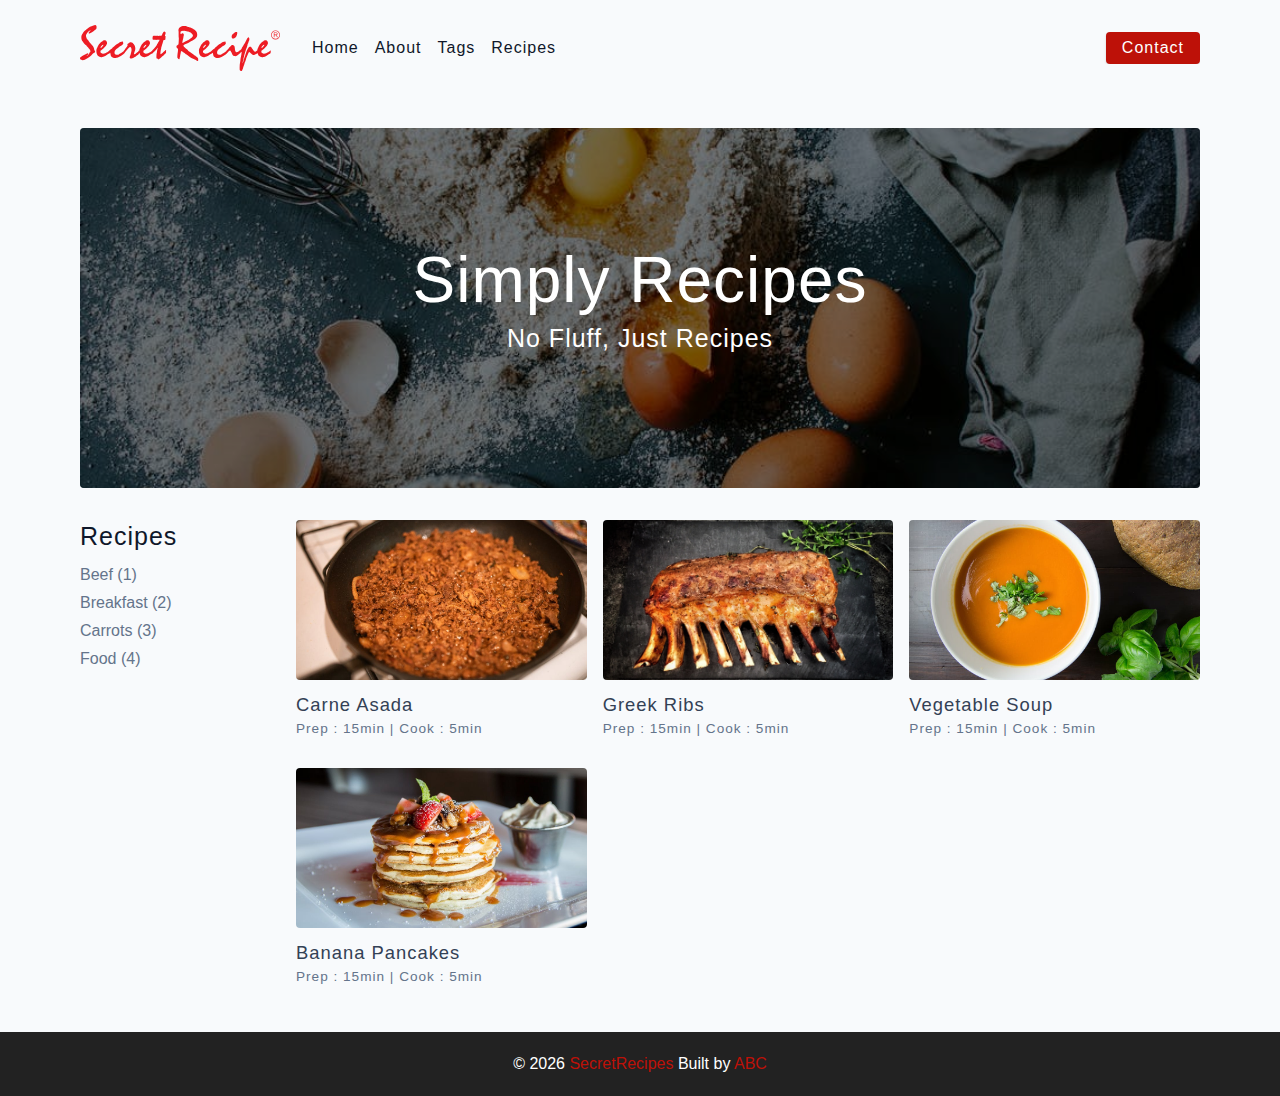
<file: index.html>
<!DOCTYPE html>
<html lang="en">
  <head>
    <meta charset="UTF-8" />
    <meta http-equiv="X-UA-Compatible" content="IE=edge" />
    <meta name="viewport" content="width=device-width, initial-scale=1.0" />
    <title>Secret Recipes</title>
    <!-- favicon -->
    <link rel="shortcut icon" href="./assets/favicon.ico" type="image/x-icon" />
    <!-- normalize -->
    <link rel="stylesheet" href="./css/normalize.css" />
    <!-- font-awesome -->
    <link
      rel="stylesheet"
      href="https://cdnjs.cloudflare.com/ajax/libs/font-awesome/5.14.0/css/all.min.css"
    />
    <!-- main css -->
    <link rel="stylesheet" href="./css/main.css" />
  </head>
  <!-- main css file -->
  <link rel="stylesheet" href="./css/main.css">
  <body>
   
    <!-- nav -->
    <nav class="navbar">
      <div class="nav-center">
        <div class="nav-header">
          <a href="index.html" class="nav-logo">
            <img src="./assets/244389.svg" alt="secret recipes" />
          </a>
          <button class="nav-btn btn">
            <i class="fas fa-align-justify"></i>
          </button>
        </div>
        <div class="nav-links">
          <a href="index.html" class="nav-link"> Home </a>
          <a href="about.html" class="nav-link"> About </a>
          <a href="tags.html" class="nav-link"> Tags </a>
          <a href="recipes.html" class="nav-link"> Recipes </a>

          <div class="nav-link contact-link">
            <a href="contact.html" class="btn"> contact </a>
          </div>
        </div>
      </div>
    </nav>
    <!-- ***************end********************* -->
    <main class="page">
      <!-- header -->
      <header class="hero">
        <div class="hero-container">
          <div class="hero-text">
            <h1>simply recipes</h1>
            <h4>no fluff, just recipes</h4>
          </div>
        </div>
      </header>
      <!-- end of header -->
      <section class="recipes-container">
        <!-- tag container -->
        <div class="tags-container">
          <h4>recipes</h4>
          <div class="tags-list">
            <a href="tag-template.html">Beef (1)</a>
            <a href="tag-template.html">Breakfast (2)</a>
            <a href="tag-template.html">Carrots (3)</a>
            <a href="tag-template.html">Food (4)</a>
          </div>
        </div>
        <!-- end of tag container -->
        <!-- recipes list -->
        <div class="recipes-list">
          <!-- single recipe -->
          <a href="single-recipe.html" class="recipe">
            <img
              src="./assets/recipes/recipe-1.jpeg"
              class="img recipe-img"
              alt=""
            />
            <h5>Carne Asada</h5>
            <p>Prep : 15min | Cook : 5min</p>
          </a>
          <!-- end of single recipe -->
          <!-- single recipe -->
          <a href="single-recipe.html" class="recipe">
            <img
              src="./assets/recipes/recipe-2.jpeg"
              class="img recipe-img"
              alt=""
            />
            <h5>Greek Ribs</h5>
            <p>Prep : 15min | Cook : 5min</p>
          </a>
          <!-- end of single recipe -->
          <!-- single recipe -->
          <a href="single-recipe.html" class="recipe">
            <img
              src="./assets/recipes/recipe-3.jpeg"
              class="img recipe-img"
              alt=""
            />
            <h5>Vegetable Soup</h5>
            <p>Prep : 15min | Cook : 5min</p>
          </a>
          <!-- end of single recipe -->
          <!-- single recipe -->
          <a href="single-recipe.html" class="recipe">
            <img
              src="./assets/recipes/recipe-4.jpeg"
              class="img recipe-img"
              alt=""
            />
            <h5>Banana Pancakes</h5>
            <p>Prep : 15min | Cook : 5min</p>
          </a>
          <!-- end of single recipe -->
        </div>
        <!-- end of recipes list -->
      </section>
    </main>
    <!-- footer -->
    <footer class="page-footer">
      <p>
        &copy; <span id="date"></span>
        <span class="footer-logo">SecretRecipes</span> Built by
        <a href="https://www.johnsmilga.com/">ABC</a>
      </p>
    </footer>
  <script src="./js/app.js"></script>

  </body>
</html>
</file>
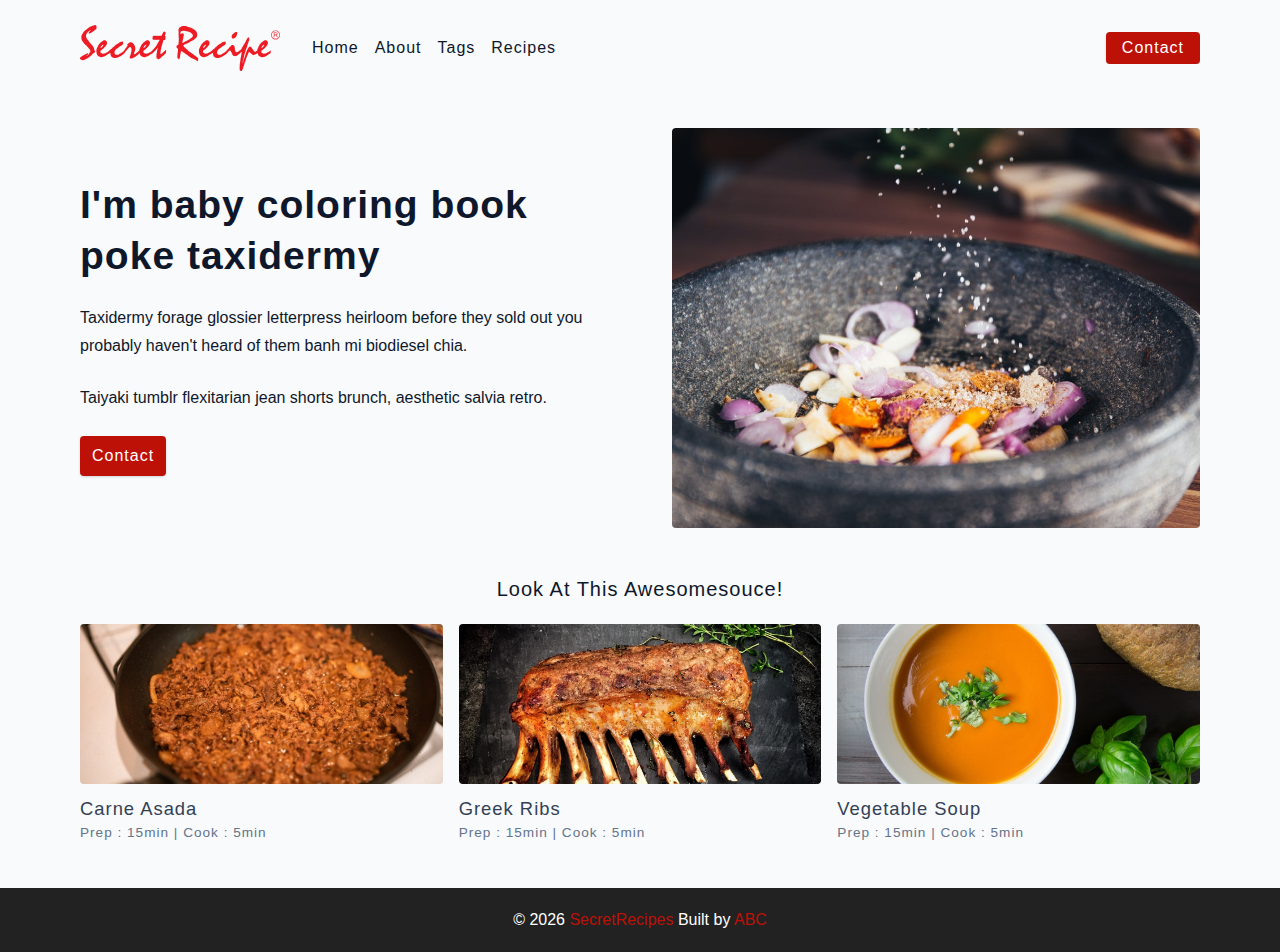
<file: about.html>
<!DOCTYPE html>
<html lang="en">
  <head>
    <meta charset="UTF-8" />
    <meta http-equiv="X-UA-Compatible" content="IE=edge" />
    <meta name="viewport" content="width=device-width, initial-scale=1.0" />
    <title>About</title>
    <!-- favicon -->
    <link rel="shortcut icon" href="./assets/favicon.ico" type="image/x-icon" />
    <!-- normalize -->
    <link rel="stylesheet" href="./css/normalize.css" />
    <!-- font-awesome -->
    <link
      rel="stylesheet"
      href="https://cdnjs.cloudflare.com/ajax/libs/font-awesome/5.14.0/css/all.min.css"
    />
    <!-- main css -->
    <link rel="stylesheet" href="./css/main.css" />
  </head>
  <body>
    <!-- nav  -->
    <nav class="navbar">
      <div class="nav-center">
        <div class="nav-header">
          <a href="index.html" class="nav-logo">
            <img src="./assets/244389.svg" alt="simply recipes" />
          </a>
          <button class="nav-btn btn">
            <i class="fas fa-align-justify"></i>
          </button>
        </div>
        <div class="nav-links">
          <a href="index.html" class="nav-link"> home </a>
          <a href="about.html" class="nav-link"> about </a>
          <a href="tags.html" class="nav-link"> tags </a>
          <a href="recipes.html" class="nav-link"> recipes </a>

          <div class="nav-link contact-link">
            <a href="contact.html" class="btn"> contact </a>
          </div>
        </div>
      </div>
    </nav>
    <!-- end of nav -->
    <main class="page">
      <section class="about-page">
        <article>
          <h2>I'm baby coloring book poke taxidermy</h2>
          <p>
            Taxidermy forage glossier letterpress heirloom before they sold out
            you probably haven't heard of them banh mi biodiesel chia.
          </p>
          <p>
            Taiyaki tumblr flexitarian jean shorts brunch, aesthetic salvia
            retro.
          </p>
          <a href="contact.html" class="btn"> contact </a>
        </article>
        <!-- needs fixes -->
        <img
          src="./assets/about.jpeg"
          alt="Person Pouring Salt in Bowl"
          class="img about-img"
        />
      </section>
      <section class="featured-recipes">
        <h5 class="featured-title">Look At This Awesomesouce!</h5>
        <div class="recipes-list">
          <!-- single recipe -->
          <a href="single-recipe.html" class="recipe">
            <img
              src="./assets/recipes/recipe-1.jpeg"
              class="img recipe-img"
              alt=""
            />
            <h5>Carne Asada</h5>
            <p>Prep : 15min | Cook : 5min</p>
          </a>
          <!-- end of single recipe -->
          <!-- single recipe -->
          <a href="single-recipe.html" class="recipe">
            <img
              src="./assets/recipes/recipe-2.jpeg"
              class="img recipe-img"
              alt=""
            />
            <h5>Greek Ribs</h5>
            <p>Prep : 15min | Cook : 5min</p>
          </a>
          <!-- end of single recipe -->
          <!-- single recipe -->
          <a href="single-recipe.html" class="recipe">
            <img
              src="./assets/recipes/recipe-3.jpeg"
              class="img recipe-img"
              alt=""
            />
            <h5>Vegetable Soup</h5>
            <p>Prep : 15min | Cook : 5min</p>
          </a>
          <!-- end of single recipe -->
        </div>
      </section>
    </main>
    <!-- footer -->
    <footer class="page-footer">
      <p>
        &copy; <span id="date"></span>
        <span class="footer-logo">SecretRecipes</span> Built by
        <a href="https://www.johnsmilga.com/">ABC</a>
      </p>
    </footer>
    <script src="./js/app.js"></script>
  </body>
</html>
</file>
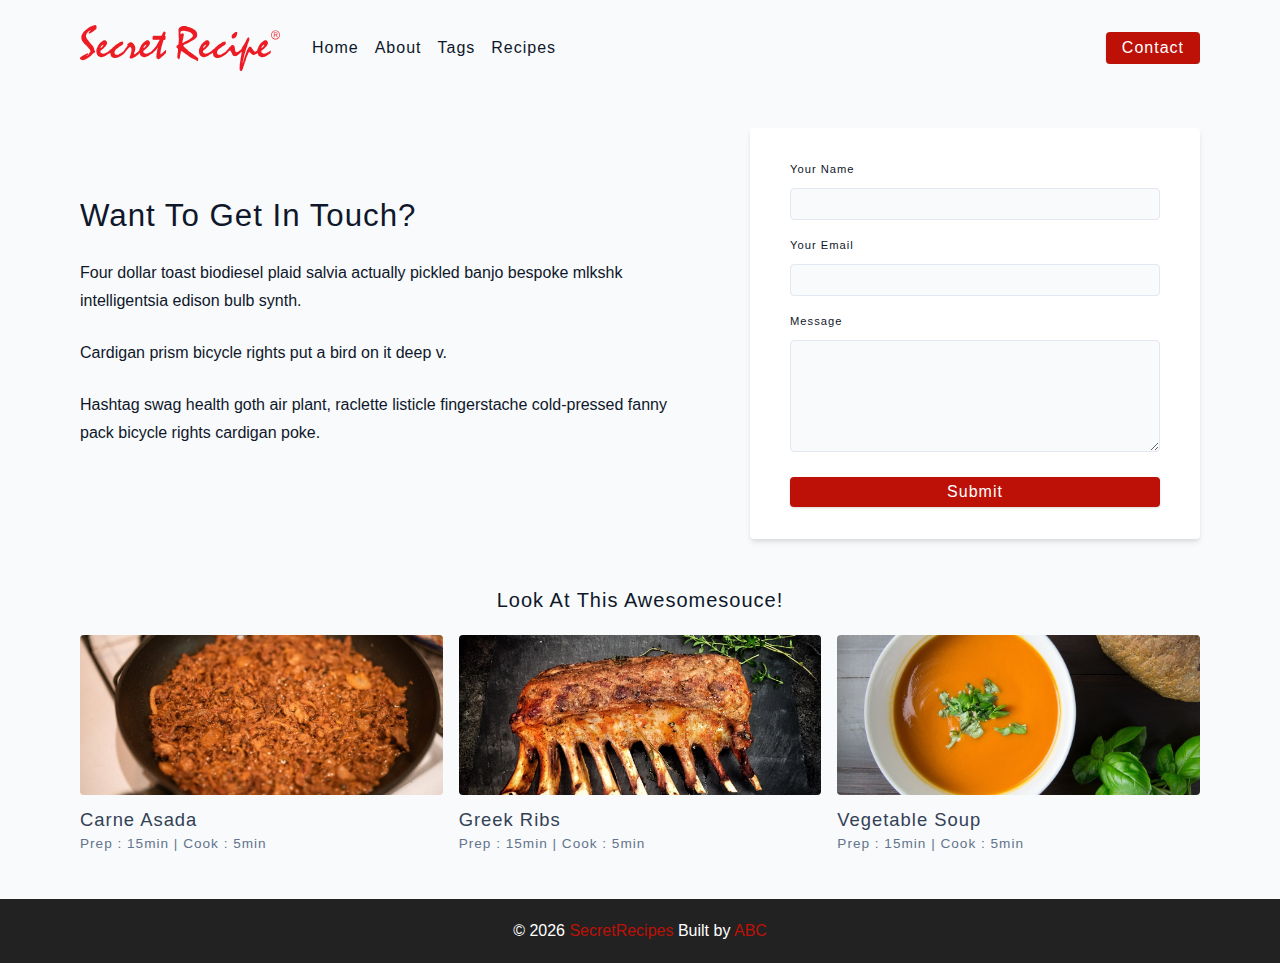
<file: contact.html>
<!DOCTYPE html>
<html lang="en">
  <head>
    <meta charset="UTF-8" />
    <meta http-equiv="X-UA-Compatible" content="IE=edge" />
    <meta name="viewport" content="width=device-width, initial-scale=1.0" />
    <title>Contact</title>
    <!-- favicon -->
    <link rel="shortcut icon" href="./assets/favicon.ico" type="image/x-icon" />
    <!-- normalize -->
    <link rel="stylesheet" href="./css/normalize.css" />
    <!-- font-awesome -->
    <link
      rel="stylesheet"
      href="https://cdnjs.cloudflare.com/ajax/libs/font-awesome/5.14.0/css/all.min.css"
    />
    <!-- main css -->
    <link rel="stylesheet" href="./css/main.css" />
  </head>
  <body>
    <!-- nav  -->
    <nav class="navbar">
      <div class="nav-center">
        <div class="nav-header">
          <a href="index.html" class="nav-logo">
            <img src="./assets/244389.svg" alt="simply recipes" />
          </a>
          <button class="nav-btn btn">
            <i class="fas fa-align-justify"></i>
          </button>
        </div>
        <div class="nav-links">
          <a href="index.html" class="nav-link"> home </a>
          <a href="about.html" class="nav-link"> about </a>
          <a href="tags.html" class="nav-link"> tags </a>
          <a href="recipes.html" class="nav-link"> recipes </a>

          <div class="nav-link contact-link">
            <a href="contact.html" class="btn"> contact </a>
          </div>
        </div>
      </div>
    </nav>
    <!-- end of nav -->
    <main class="page">
     <section class="contact-container">
          <article class="contact-info">
            <h3>Want To Get In Touch?</h3>
            <p>
              Four dollar toast biodiesel plaid salvia actually pickled banjo
              bespoke mlkshk intelligentsia edison bulb synth.
            </p>
            <p>Cardigan prism bicycle rights put a bird on it deep v.</p>
            <p>
              Hashtag swag health goth air plant, raclette listicle fingerstache
              cold-pressed fanny pack bicycle rights cardigan poke.
            </p>
          </article>
          <article>
            <form class="form contact-form">
              <div class="form-row">
                <label html="name" class="form-label">your name</label>
                <input type="text" name="name" id="name" class="form-input" />
              </div>
              <div class="form-row">
                <label html="email" class="form-label">your email</label>
                <input type="text" name="email" id="email" class="form-input" />
              </div>
              <div class="form-row">
                <label html="message" class="form-label">message</label>
                <textarea name="message" id="message" class="form-textarea"></textarea>
              </div>
              <button type="submit" class="btn btn-block">
                submit
              </button>
            </form>
          </article>
        </section>
     <!-- featured recipes -->
       <section class="featured-recipes">
        <h5 class="featured-title">Look At This Awesomesouce!</h5>
        <div class="recipes-list">
          <!-- single recipe -->
          <a href="single-recipe.html" class="recipe">
            <img
              src="./assets/recipes/recipe-1.jpeg"
              class="img recipe-img"
              alt=""
            />
            <h5>Carne Asada</h5>
            <p>Prep : 15min | Cook : 5min</p>
          </a>
          <!-- end of single recipe -->
          <!-- single recipe -->
          <a href="single-recipe.html" class="recipe">
            <img
              src="./assets/recipes/recipe-2.jpeg"
              class="img recipe-img"
              alt=""
            />
            <h5>Greek Ribs</h5>
            <p>Prep : 15min | Cook : 5min</p>
          </a>
          <!-- end of single recipe -->
          <!-- single recipe -->
          <a href="single-recipe.html" class="recipe">
            <img
              src="./assets/recipes/recipe-3.jpeg"
              class="img recipe-img"
              alt=""
            />
            <h5>Vegetable Soup</h5>
            <p>Prep : 15min | Cook : 5min</p>
          </a>
          <!-- end of single recipe -->
        </div>
      </section>
    </main>
    <!-- footer -->
    <footer class="page-footer">
      <p>
        &copy; <span id="date"></span>
        <span class="footer-logo">SecretRecipes</span> Built by
        <a href="https://www.johnsmilga.com/">ABC</a>
      </p>
    </footer>
    <script src="./js/app.js"></script>
  </body>
</html>
</file>
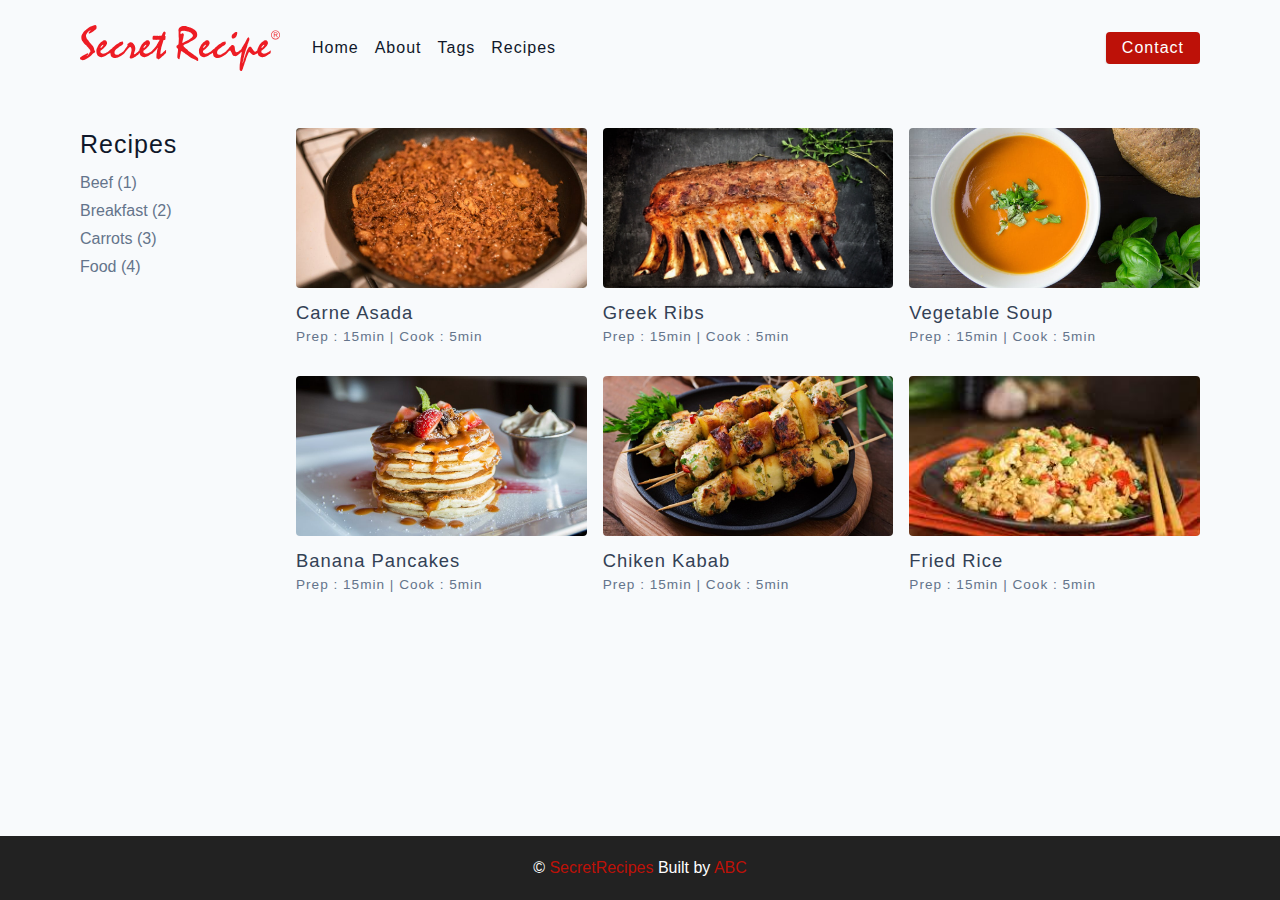
<file: recipes.html>
<!DOCTYPE html>
<html lang="en">
  <head>
    <meta charset="UTF-8" />
    <meta http-equiv="X-UA-Compatible" content="IE=edge" />
    <meta name="viewport" content="width=device-width, initial-scale=1.0" />
    <title>Recipes</title>
    <!-- favicon -->
    <link rel="shortcut icon" href="./assets/favicon.ico" type="image/x-icon" />
    <!-- normalize -->
    <link rel="stylesheet" href="./css/normalize.css" />
    <!-- font-awesome -->
    <link
      rel="stylesheet"
      href="https://cdnjs.cloudflare.com/ajax/libs/font-awesome/5.14.0/css/all.min.css"
    />
    <!-- main css -->
    <link rel="stylesheet" href="./css/main.css" />
  </head>
  <body>
    <!-- nav  -->
    <nav class="navbar">
      <div class="nav-center">
        <div class="nav-header">
          <a href="index.html" class="nav-logo">
            <img src="./assets/244389.svg" alt="simply recipes" />
          </a>
          <button class="nav-btn btn">
            <i class="fas fa-align-justify"></i>
          </button>
        </div>
        <div class="nav-links">
          <a href="index.html" class="nav-link"> home </a>
          <a href="about.html" class="nav-link"> about </a>
          <a href="tags.html" class="nav-link"> tags </a>
          <a href="recipes.html" class="nav-link"> recipes </a>

          <div class="nav-link contact-link">
            <a href="contact.html" class="btn"> contact </a>
          </div>
        </div>
      </div>
    </nav>
    <!-- end of nav -->
    <!-- main -->
    <main class="page">
      <section class="recipes-container">
        <!-- tag container -->
        <div class="tags-container">
          <h4>recipes</h4>
          <div class="tags-list">
            <a href="tag-template.html">Beef (1)</a>
            <a href="tag-template.html">Breakfast (2)</a>
            <a href="tag-template.html">Carrots (3)</a>
            <a href="tag-template.html">Food (4)</a>
          </div>
        </div>
        <!-- end of tag container -->
        <!-- recipes list -->
        <div class="recipes-list">
          <!-- single recipe -->
          <a href="single-recipe.html" class="recipe">
            <img
              src="./assets/recipes/recipe-1.jpeg"
              class="img recipe-img"
              alt=""
            />
            <h5>Carne Asada</h5>
            <p>Prep : 15min | Cook : 5min</p>
          </a>
          <!-- end of single recipe -->
          <!-- single recipe -->
          <a href="single-recipe.html" class="recipe">
            <img
              src="./assets/recipes/recipe-2.jpeg"
              class="img recipe-img"
              alt=""
            />
            <h5>Greek Ribs</h5>
            <p>Prep : 15min | Cook : 5min</p>
          </a>
          <!-- end of single recipe -->
          <!-- single recipe -->
          <a href="single-recipe.html" class="recipe">
            <img
              src="./assets/recipes/recipe-3.jpeg"
              class="img recipe-img"
              alt=""
            />
            <h5>Vegetable Soup</h5>
            <p>Prep : 15min | Cook : 5min</p>
          </a>
          <!-- end of single recipe -->
          <!-- single recipe -->
          <a href="single-recipe.html" class="recipe">
            <img
              src="./assets/recipes/recipe-4.jpeg"
              class="img recipe-img"
              alt=""
            />
            <h5>Banana Pancakes</h5>
            <p>Prep : 15min | Cook : 5min</p>
          </a>
          <!-- end of single recipe -->
          <a href="single-recipe.html" class="recipe">
            <img
              src="./assets/recipes/recipe-1.jpg"
              class="img recipe-img"
              alt=""
            />
            <h5>Chiken kabab</h5>
            <p>Prep : 15min | Cook : 5min</p>
          </a>
          <a href="single-recipe.html" class="recipe">
            <img
              src="./assets/recipes/recipe-2.jpg"
              class="img recipe-img"
              alt=""
            />
            <h5>Fried Rice</h5>
            <p>Prep : 15min | Cook : 5min</p>
          </a>
        </div>
      </section>
    </main>
    <!-- end of main -->
    <!-- footer -->
    <footer class="page-footer">
      <p>
        &copy; <span id="date"></span>
        <span class="footer-logo">SecretRecipes</span> Built by
        <a href="https://www.johnsmilga.com/">ABC</a>
      </p>
    </footer>
</html>
</file>
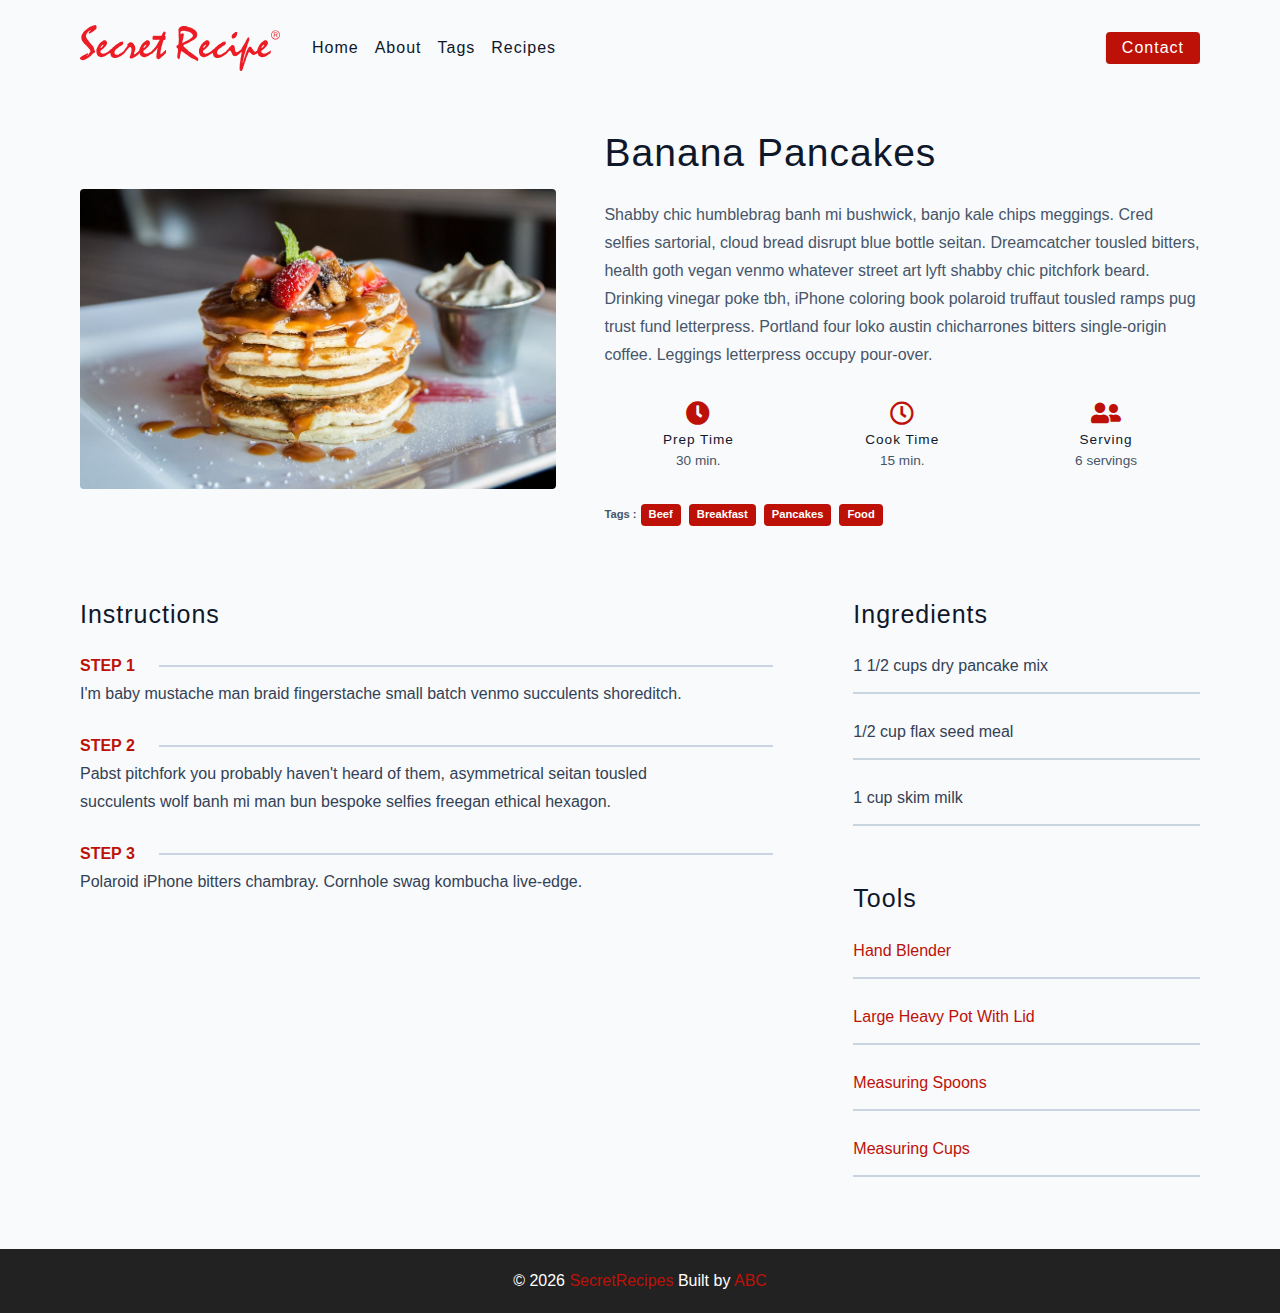
<file: single-recipe.html>
<!DOCTYPE html>
<html lang="en">
  <head>
    <meta charset="UTF-8" />
    <meta http-equiv="X-UA-Compatible" content="IE=edge" />
    <meta name="viewport" content="width=device-width, initial-scale=1.0" />
    <title>Recipe</title>
    <!-- favicon -->
    <link rel="shortcut icon" href="./assets/favicon.ico" type="image/x-icon" />
    <!-- normalize -->
    <link rel="stylesheet" href="./css/normalize.css" />
    <!-- font-awesome -->
    <link
      rel="stylesheet"
      href="https://cdnjs.cloudflare.com/ajax/libs/font-awesome/5.14.0/css/all.min.css"
    />
    <!-- main css -->
    <link rel="stylesheet" href="./css/main.css" />
  </head>
  <body>
    <!-- nav  -->
    <nav class="navbar">
      <div class="nav-center">
        <div class="nav-header">
          <a href="index.html" class="nav-logo">
            <img src="./assets/244389.svg" alt="simply recipes" />
          </a>
          <button class="nav-btn btn">
            <i class="fas fa-align-justify"></i>
          </button>
        </div>
        <div class="nav-links">
          <a href="index.html" class="nav-link"> home </a>
          <a href="about.html" class="nav-link"> about </a>
          <a href="tags.html" class="nav-link"> tags </a>
          <a href="recipes.html" class="nav-link"> recipes </a>

          <div class="nav-link contact-link">
            <a href="contact.html" class="btn"> contact </a>
          </div>
        </div>
      </div>
    </nav>
    <!-- end of nav -->
    <main class="page">
      <div class="recipe-page">
        <section class="recipe-hero">
          <img
            src="./assets/recipes/recipe-4.jpeg"
            class="img recipe-hero-img"
          />
          <article class="recipe-info">
            <h2>Banana Pancakes</h2>
            <p>
              Shabby chic humblebrag banh mi bushwick, banjo kale chips
              meggings. Cred selfies sartorial, cloud bread disrupt blue bottle
              seitan. Dreamcatcher tousled bitters, health goth vegan venmo
              whatever street art lyft shabby chic pitchfork beard. Drinking
              vinegar poke tbh, iPhone coloring book polaroid truffaut tousled
              ramps pug trust fund letterpress. Portland four loko austin
              chicharrones bitters single-origin coffee. Leggings letterpress
              occupy pour-over.
            </p>
            <div class="recipe-icons">
              <article>
                <i class="fas fa-clock"></i>
                <h5>prep time</h5>
                <p>30 min.</p>
              </article>
              <article>
                <i class="far fa-clock"></i>
                <h5>cook time</h5>
                <p>15 min.</p>
              </article>
              <article>
                <i class="fas fa-user-friends"></i>
                <h5>serving</h5>
                <p>6 servings</p>
              </article>
            </div>
            <p class="recipe-tags">
              Tags : <a href="tag-template.html">beef</a>
              <a href="tag-template.html">breakfast</a>
              <a href="tag-template.html">pancakes</a>
              <a href="tag-template.html">food</a>
            </p>
          </article>
        </section>
        <!-- content -->
        <section class="recipe-content">
          <article>
            <h4>instructions</h4>
            <!-- single instruction -->
            <div class="single-instruction">
              <header>
                <p>step 1</p>
                <div></div>
              </header>
              <p>
                I'm baby mustache man braid fingerstache small batch venmo
                succulents shoreditch.
              </p>
            </div>
            <!-- end of single instruction -->
            <!-- single instruction -->
            <div class="single-instruction">
              <header>
                <p>step 2</p>
                <div></div>
              </header>
              <p>
                Pabst pitchfork you probably haven't heard of them, asymmetrical
                seitan tousled succulents wolf banh mi man bun bespoke selfies
                freegan ethical hexagon.
              </p>
            </div>
            <!-- end of single instruction -->
            <!-- single instruction -->
            <div class="single-instruction">
              <header>
                <p>step 3</p>
                <div></div>
              </header>
              <p>
                Polaroid iPhone bitters chambray. Cornhole swag kombucha
                live-edge.
              </p>
            </div>
            <!-- end of single instruction -->
          </article>
          <article class="second-column">
            <div>
              <h4>ingredients</h4>
              <p class="single-ingredient">1 1/2 cups dry pancake mix</p>
              <p class="single-ingredient">1/2 cup flax seed meal</p>
              <p class="single-ingredient">1 cup skim milk</p>
            </div>
            <div>
              <h4>tools</h4>
              <p class="single-tool">Hand Blender</p>
              <p class="single-tool">Large Heavy Pot With Lid</p>
              <p class="single-tool">Measuring Spoons</p>
              <p class="single-tool">Measuring Cups</p>
            </div>
          </article>
        </section>
      </div>
    </main>
    <!-- footer -->
    <footer class="page-footer">
      <p>
        &copy; <span id="date"></span>
        <span class="footer-logo">SecretRecipes</span> Built by
        <a href="https://www.johnsmilga.com/">ABC</a>
      </p>
    </footer>
    <script src="./js/app.js"></script>
  </body>
</html>
</file>
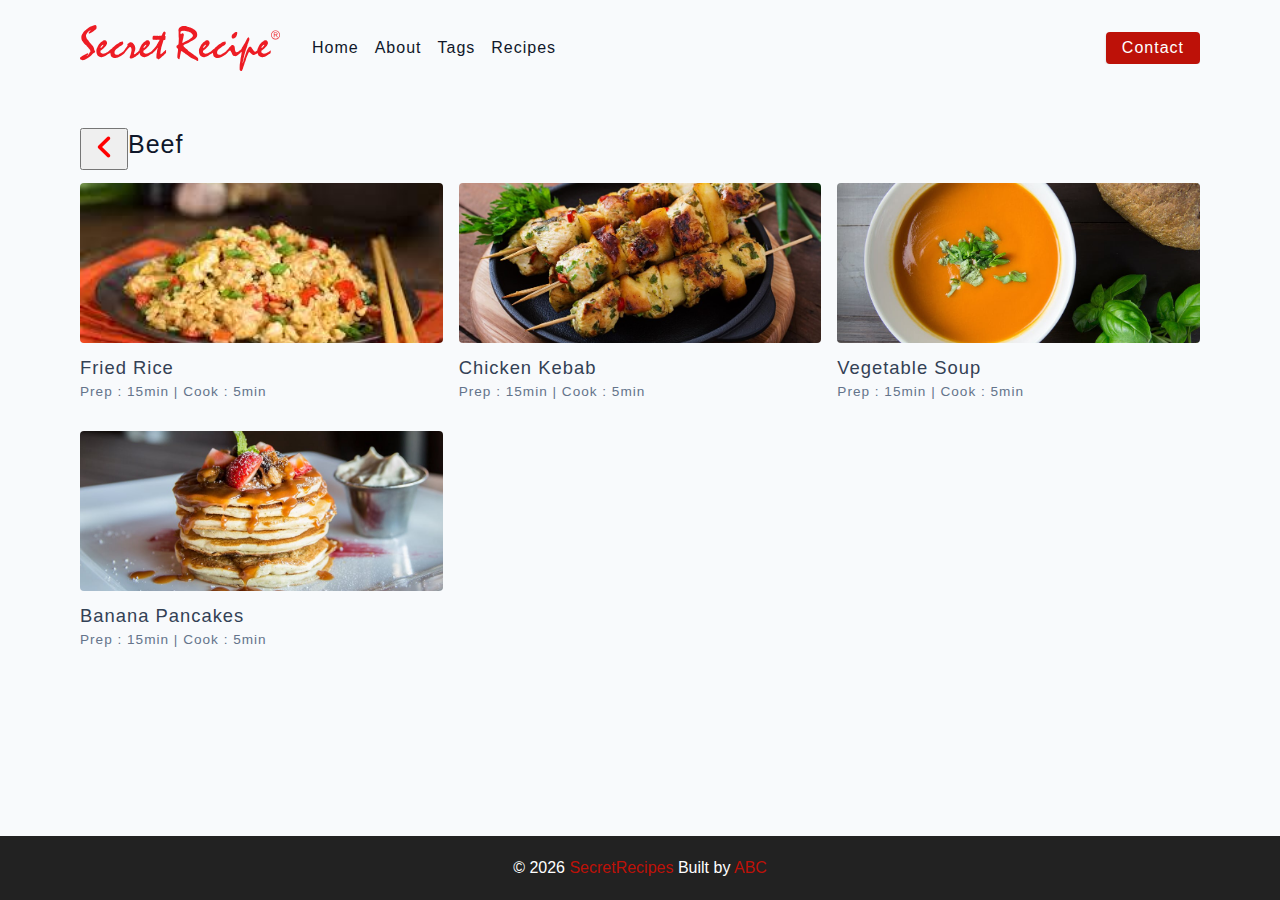
<file: tag-template.html>
<!DOCTYPE html>
<html lang="en">
  <head>
    <meta charset="UTF-8" />
    <meta http-equiv="X-UA-Compatible" content="IE=edge" />
    <meta name="viewport" content="width=device-width, initial-scale=1.0" />
    <title>Recipe Template</title>
    <!-- favicon -->
    <link rel="shortcut icon" href="./assets/favicon.ico" type="image/x-icon" />
    <!-- normalize -->
    <link rel="stylesheet" href="./css/normalize.css" />
    <!-- font-awesome -->
    <link
      rel="stylesheet"
      href="https://cdnjs.cloudflare.com/ajax/libs/font-awesome/5.14.0/css/all.min.css"
    />
    <!-- main css -->
    <link rel="stylesheet" href="./css/main.css" />
  </head>
  <body>
    <!-- nav  -->
    <nav class="navbar">
      <div class="nav-center">
        <div class="nav-header">
          <a href="index.html" class="nav-logo">
            <img src="./assets/244389.svg" alt="simply recipes" />
          </a>
          <button class="nav-btn btn">
            <i class="fas fa-align-justify"></i>
          </button>
        </div>
        <div class="nav-links">
          <a href="index.html" class="nav-link"> home </a>
          <a href="about.html" class="nav-link"> about </a>
          <a href="tags.html" class="nav-link"> tags </a>
          <a href="recipes.html" class="nav-link"> recipes </a>

          <div class="nav-link contact-link">
            <a href="contact.html" class="btn"> contact </a>
          </div>
        </div>
      </div>
    </nav>
    <!-- end of nav -->
    <main class="page">
      <div class="featured-recipes">
        <div class="flex">
          <a href="javascript:history.go(-1)">
            <button type="button">
              <img  class="back" width="32" height="32" src="./assets/icons8-back-64.png"
              alt="back"/>
            </button>
        </a>
          
          <h4>Beef</h4>
        </div>
        
          <!-- recipes list -->
        <div class="recipes-list">
          <!-- single recipe -->
          <a href="single-recipe.html" class="recipe">
            <img
              src="./assets/recipes/recipe-2.jpg"
              class="img recipe-img"
              alt=""
            />
            <h5>Fried Rice</h5>
            <p>Prep : 15min | Cook : 5min</p>
          </a>
          <!-- end of single recipe -->
          <!-- single recipe -->
          <a href="single-recipe.html" class="recipe">
            <img
              src="./assets/recipes/recipe-1.jpg"
              class="img recipe-img"
              alt=""
            />
            <h5>chicken kebab</h5>
            <p>Prep : 15min | Cook : 5min</p>
          </a>
          <!-- end of single recipe -->
          <!-- single recipe -->
          <a href="single-recipe.html" class="recipe">
            <img
              src="./assets/recipes/recipe-3.jpeg"
              class="img recipe-img"
              alt=""
            />
            <h5>Vegetable Soup</h5>
            <p>Prep : 15min | Cook : 5min</p>
          </a>
          <!-- end of single recipe -->
          <!-- single recipe -->
          <a href="single-recipe.html" class="recipe">
            <img
              src="./assets/recipes/recipe-4.jpeg"
              class="img recipe-img"
              alt=""
            />
            <h5>Banana Pancakes</h5>
            <p>Prep : 15min | Cook : 5min</p>
          </a>
          <!-- end of single recipe -->
        </div>
        <!-- end of recipe list -->
      </div>
          
    </main>
    <!-- footer -->
    <footer class="page-footer">
      <p>
        &copy; <span id="date"></span>
        <span class="footer-logo">SecretRecipes</span> Built by
        <a href="https://www.johnsmilga.com/">ABC</a>
      </p>
    </footer>
    <script src="./js/app.js"></script>
  </body>
</html>
</file>
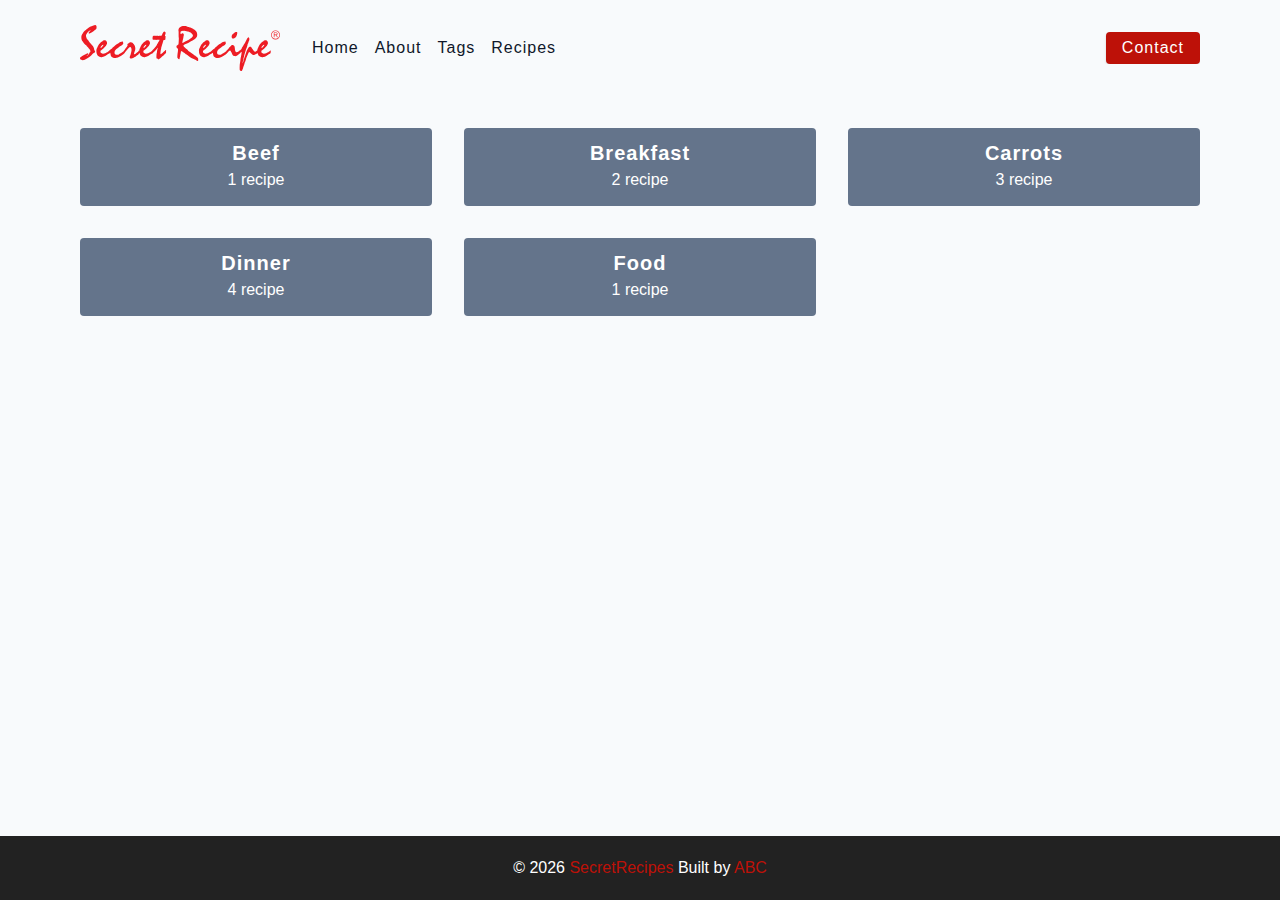
<file: tags.html>
<!DOCTYPE html>
<html lang="en">
  <head>
    <meta charset="UTF-8" />
    <meta http-equiv="X-UA-Compatible" content="IE=edge" />
    <meta name="viewport" content="width=device-width, initial-scale=1.0" />
    <title>Tags</title>
    <!-- favicon -->
    <link rel="shortcut icon" href="./assets/favicon.ico" type="image/x-icon" />
    <!-- normalize -->
    <link rel="stylesheet" href="./css/normalize.css" />
    <!-- font-awesome -->
    <link
      rel="stylesheet"
      href="https://cdnjs.cloudflare.com/ajax/libs/font-awesome/5.14.0/css/all.min.css"
    />
    <!-- main css -->
    <link rel="stylesheet" href="./css/main.css" />
  </head>
  <body>
    <!-- nav  -->
    <nav class="navbar">
      <div class="nav-center">
        <div class="nav-header">
          <a href="index.html" class="nav-logo">
            <img src="./assets/244389.svg" alt="simply recipes" />
          </a>
          <button class="nav-btn btn">
            <i class="fas fa-align-justify"></i>
          </button>
        </div>
        <div class="nav-links">
          <a href="index.html" class="nav-link"> home </a>
          <a href="about.html" class="nav-link"> about </a>
          <a href="tags.html" class="nav-link"> tags </a>
          <a href="recipes.html" class="nav-link"> recipes </a>

          <div class="nav-link contact-link">
            <a href="contact.html" class="btn"> contact </a>
          </div>
        </div>
      </div>
    </nav>
    <!-- end of nav -->
    <main class="page">
         <section class="tags-wrapper">
          <!-- single tag -->
              <a href="tag-template.html" class="tag">
                <h5>beef</h5>
                <p>1 recipe</p>
              </a>
            <!-- end of single tag -->
          <!-- single tag -->
              <a href="tag-template.html" class="tag">
                <h5>breakfast</h5>
                <p>2 recipe</p>
              </a>
            <!-- end of single tag -->
          <!-- single tag -->
              <a href="tag-template.html" class="tag">
                <h5>carrots</h5>
                <p>3 recipe</p>
              </a>
            <!-- end of single tag -->
          <!-- single tag -->
              <a href="tag-template.html" class="tag">
                <h5>dinner</h5>
                <p>4 recipe</p>
              </a>
            <!-- end of single tag -->
          <!-- single tag -->
              <a href="tag-template.html" class="tag">
                <h5>food</h5>
                <p>1 recipe</p>
              </a>
            <!-- end of single tag -->
        </section>
    </main>
    <!-- footer -->
    <footer class="page-footer">
      <p>
        &copy; <span id="date"></span>
        <span class="footer-logo">SecretRecipes</span> Built by
        <a href="https://www.johnsmilga.com/">ABC</a>
      </p>
    </footer>
    <script src="./js/app.js"></script>
  </body>
</html>
</file>
<file: css/main.css>
*,
::after,
::before {
  box-sizing: border-box;
}
/* fonts */

@import url('https://fonts.googleapis.com/css2?family=Roboto:wght@400;500;600&family=Montserrat&display=swap');
html {
  font-size: 100%;
} /*16px*/

:root {
  /* colors */
  --primary-100: #e2e0ff;
  --primary-200: #c1beff;
  --primary-300: #a29dff;
  --primary-400: #ff7d7d;
  --primary-500: #bd1108;
  --primary-600: #c13831;
  --primary-700: #e21919;
  --primary-800: #4a0606;
  /* --primary-900: #141233; */

  /* grey */
  --grey-50: #f8fafc;
  --grey-100: #f1f5f9;
  --grey-200: #e2e8f0;
  --grey-300: #cbd5e1;
  --grey-400: #94a3b8;
  --grey-500: #64748b;
  --grey-600: #475569;
  --grey-700: #334155;
  --grey-800: #1e293b;
  --grey-900: #0f172a;
  /* rest of the colors */
  --black: #222;
  --white: #fff;
  --red-light: #f8d7da;
  --red-dark: #842029;
  --green-light: #d1e7dd;
  --green-dark: #0f5132;

  /* fonts  */
  --headingFont: 'Roboto', sans-serif;
  --bodyFont: 'Nunito', sans-serif;
  --smallText: 0.7em;
  /* rest of the vars */
  --backgroundColor: var(--grey-50);
  --textColor: var(--grey-900);
  --borderRadius: 0.25rem;
  --letterSpacing: 1px;
  --transition: 0.3s ease-in-out all;
  --max-width: 1120px;
  --fixed-width: 600px;

  /* box shadow*/
  --shadow-1: 0 1px 3px 0 rgba(0, 0, 0, 0.1), 0 1px 2px 0 rgba(0, 0, 0, 0.06);
  --shadow-2: 0 4px 6px -1px rgba(0, 0, 0, 0.1),
    0 2px 4px -1px rgba(0, 0, 0, 0.06);
  --shadow-3: 0 10px 15px -3px rgba(0, 0, 0, 0.1),
    0 4px 6px -2px rgba(0, 0, 0, 0.05);
  --shadow-4: 0 20px 25px -5px rgba(0, 0, 0, 0.1),
    0 10px 10px -5px rgba(0, 0, 0, 0.04);
}

body {
  background: var(--backgroundColor);
  font-family: var(--bodyFont);
  font-weight: 400;
  line-height: 1.75;
  color: var(--textColor);
}

p {
  margin-top: 0;
  margin-bottom: 1.5rem;
  max-width: 40em;
}

h1,
h2,
h3,
h4,
h5 {
  margin: 0;
  margin-bottom: 1.38rem;
  font-family: var(--headingFont);
  font-weight: 400;
  line-height: 1.3;
  text-transform: capitalize;
  letter-spacing: var(--letterSpacing);
}

h1 {
  margin-top: 0;
  font-size: 3.052rem;
}

h2 {
  font-size: 2.441rem;
}

h3 {
  font-size: 1.953rem;
}

h4 {
  font-size: 1.563rem;
}

h5 {
  font-size: 1.25rem;
}

small,
.text-small {
  font-size: var(--smallText);
}

a {
  text-decoration: none;
}
ul {
  list-style-type: none;
  padding: 0;
}

.img {
  width: 100%;
  display: block;
  object-fit: cover;
}
/* buttons */

.btn {
  cursor: pointer;
  color: var(--white);
  background: var(--primary-500);
  border: transparent;
  border-radius: var(--borderRadius);
  letter-spacing: var(--letterSpacing);
  padding: 0.375rem 0.75rem;
  box-shadow: var(--shadow-1);
  transition: var(--transtion);
  text-transform: capitalize;
  display: inline-block;
}
.btn:hover {
  background: var(--primary-700);
  box-shadow: var(--shadow-3);
}
.btn-hipster {
  color: var(--primary-500);
  background: var(--primary-200);
}
.btn-hipster:hover {
  color: var(--primary-200);
  background: var(--primary-700);
}
.btn-block {
  width: 100%;
}

/* alerts */
.alert {
  padding: 0.375rem 0.75rem;
  margin-bottom: 1rem;
  border-color: transparent;
  border-radius: var(--borderRadius);
}

.alert-danger {
  color: var(--red-dark);
  background: var(--red-light);
}
.alert-success {
  color: var(--green-dark);
  background: var(--green-light);
}
/* form */

.form {
  width: 90vw;
  max-width: var(--fixed-width);
  background: var(--white);
  border-radius: var(--borderRadius);
  box-shadow: var(--shadow-2);
  padding: 2rem 2.5rem;
  margin: 3rem auto;
}
.form-label {
  display: block;
  font-size: var(--smallText);
  margin-bottom: 0.5rem;
  text-transform: capitalize;
  letter-spacing: var(--letterSpacing);
}
.form-input,
.form-textarea {
  width: 100%;
  padding: 0.375rem 0.75rem;
  border-radius: var(--borderRadius);
  background: var(--backgroundColor);
  border: 1px solid var(--grey-200);
}

.form-row {
  margin-bottom: 1rem;
}

.form-textarea {
  height: 7rem;
}
::placeholder {
  font-family: inherit;
  color: var(--grey-400);
}
.form-alert {
  color: var(--red-dark);
  letter-spacing: var(--letterSpacing);
  text-transform: capitalize;
}
/* alert */

@keyframes spinner {
  to {
    transform: rotate(360deg);
  }
}

.loading {
  width: 6rem;
  height: 6rem;
  border: 5px solid var(--grey-400);
  border-radius: 50%;
  border-top-color: var(--primary-500);
  animation: spinner 0.6s linear infinite;
}
.loading {
  margin: 0 auto;
}
/* title */

.title {
  text-align: center;
}

.title-underline {
  background: var(--primary-500);
  width: 7rem;
  height: 0.25rem;
  margin: 0 auto;
  margin-top: -1rem;
}

/*
=============== 
Navbar
===============
*/

.navbar {
  display: flex;
  align-items: center;
  justify-content: center;
}
.nav-center {
  width: 90vw;
  max-width: var(--max-width);
}
.nav-header {
  height: 6rem;
  display: flex;
  justify-content: space-between;
  align-items: center;
}
.nav-header img {
  width: 200px;
}
.nav-logo {
  display: flex;
  align-items: flex-end;
}

.nav-btn {
  padding: 0.15rem 0.75rem;
}
.nav-btn i {
  font-size: 1.25rem;
}
.nav-links {
  height: 0;
  overflow: hidden;
  display: flex;
  flex-direction: column;
  transition: var(--transition);
}
.show-links {
  height: 23.9375rem;
}

.nav-link {
  display: block;
  text-align: center;
  font-size: 1.25rem;
  text-transform: capitalize;
  color: var(--grey-900);
  letter-spacing: var(--letterSpacing);
  padding: 1rem 0;
  border-top: 1px solid var(--grey-500);
  transition: var(--transition);
}
.nav-link:hover {
  color: var(--primary-500);
}

.contact-link a {
  padding: 0.15rem 1rem;
}

@media screen and (min-width: 992px) {
  .navbar {
    height: 6rem;
  }
  .nav-center {
    display: flex;
    align-items: center;
  }
  .nav-header {
    padding: 0;
    margin-right: 2rem;
    height: auto;
  }

  .nav-btn {
    display: none;
  }
  .nav-links {
    height: auto !important;
    flex-direction: row;
    align-items: center;
    width: 100%;
  }
  .nav-link {
    padding: 0;
    border-top: none;
    margin-right: 1rem;
    font-size: 1rem;
  }
  .contact-link {
    margin-right: 0;
    margin-left: auto;
  }
}
/*
=============== 
Page
===============
*/

.page {
  width: 90vw;
  max-width: var(--max-width);
  margin: 0 auto;
}
.page {
  padding-top: 2rem;
  min-height: calc(100vh - (6rem + 4rem));
}
/*
=============== 
Footer
===============
*/

.page-footer {
  text-align: center;
  height: 4rem;
  display: flex;
  align-items: center;
  justify-content: center;
  background: var(--black);
  color: var(--white);
}
.page-footer h5 {
  margin-top: 0;
  margin-bottom: 0;
}
.page-footer p {
  margin-bottom: 0;
}
.page-footer .footer-logo,
.page-footer a {
  color: var(--primary-500);
}
/*
=============== 
Hero
===============
*/

.hero {
  height: 40vh;
  position: relative;
  margin-bottom: 2rem;
  background: url('../assets/main.jpeg') center/cover no-repeat;
  border-radius: var(--borderRadius);
}
.hero-container {
  position: absolute;
  top: 0;
  left: 0;
  width: 100%;
  height: 100%;
  display: flex;
  align-items: center;
  justify-content: center;
  background: rgba(0, 0, 0, 0.4);
  border-radius: var(--borderRadius);
}
.hero-text {
  color: var(--white);
  text-align: center;
}

@media only screen and (min-width: 768px) {
  .hero-text h1 {
    font-size: 4rem;
    margin-bottom: 0;
  }
}

/*
=============== 
Recipes 
===============
*/

.recipes-container {
  display: grid;
  gap: 2rem 1rem;
}

.recipes-list {
  display: grid;
  gap: 2rem 1rem;
  padding-bottom: 3rem;
}
.tags-container {
  order: 1;
  display: flex;
  flex-direction: column;
  padding-bottom: 3rem;
  /* background: blue; */
}
.tags-container h4 {
  margin-bottom: 0.5rem;
  font-weight: 500;
}
.tags-list {
  display: grid;
  grid-template-columns: 1fr 1fr 1fr;
}
.tags-list a {
  text-transform: capitalize;
  display: block;
  color: var(--grey-500);
  transition: var(--transition);
}
.tags-list a:hover {
  color: var(--primary-500);
}
.recipe {
  display: block;
}
.recipe-img {
  height: 15rem;
  border-radius: var(--borderRadius);
  margin-bottom: 1rem;
}
.recipe h5 {
  margin-bottom: 0;
  margin-top: 0.25rem;
  line-height: 1;
  color: var(--grey-700);
}
.recipe p {
  margin-bottom: 0;
  line-height: 1;
  color: var(--grey-500);
  margin-top: 0.5rem;
  letter-spacing: var(--letterSpacing);
}
@media screen and (min-width: 576px) {
  .recipes-list {
    grid-template-columns: 1fr 1fr;
  }
  .recipe-img {
    height: 10rem;
  }
}

@media screen and (min-width: 992px) {
  .recipes-container {
    grid-template-columns: 200px 1fr;
    gap: 1rem;
  }
  .recipes-list {
    grid-template-columns: 1fr 1fr;
  }

  .recipe p {
    font-size: 0.85rem;
  }
  .tags-container {
    order: 0;
    /* background: blue; */
  }
  .tags-list {
    display: grid;
    grid-template-columns: 1fr;
  }
}

@media screen and (min-width: 1200px) {
  .recipe h5 {
    font-size: 1.15rem;
  }
  .recipes-list {
    grid-template-columns: 1fr 1fr 1fr;
  }
}
/*
=============== 
Error
===============
*/
.error-page {
  text-align: center;
  padding-top: 5rem;
}
.error-page h1 {
  font-size: 9rem;
}
/*
=============== 
About Page
===============
*/

.about-page h2 {
  text-transform: none;
  font-weight: bold;
}
.about-page {
  display: grid;
  gap: 2rem 4rem;
  padding-bottom: 3rem;
}
.about-img {
  border-radius: var(--borderRadius);
  height: 300px;
}

@media screen and (min-width: 992px) {
  .about-page {
    grid-template-columns: 1fr 1fr;
    grid-template-rows: 400px;
    align-items: center;
  }
  .about-img {
    height: 100%;
  }
}

.featured-title {
  text-align: center;
}
/*
=============== 
Contact Page
===============
*/
.contact-form {
  width: 100%;
  margin: 0;
}
.contact-container {
  display: grid;
  gap: 2rem 3rem;
  padding-bottom: 3rem;
}
@media screen and (min-width: 992px) {
  .contact-container {
    grid-template-columns: 1fr 450px;
    align-items: center;
  }
}

/*
=============== 
Tags Page
===============
*/

.tags-wrapper {
  display: grid;
  gap: 2rem;
  padding-bottom: 3rem;
}
.tag {
  background: var(--grey-500);
  border-radius: var(--borderRadius);
  text-align: center;
  color: var(--white);
  transition: var(--transition);
  padding: 0.75rem 0;
}
.tag:hover {
  background: var(--primary-500);
}
.tag h5,
.tag p {
  margin-bottom: 0;
}
.tag h5 {
  font-weight: 600;
}
@media screen and (min-width: 576px) {
  .tags-wrapper {
    grid-template-columns: 1fr 1fr;
  }
}
@media screen and (min-width: 992px) {
  .tags-wrapper {
    grid-template-columns: 1fr 1fr 1fr;
  }
}

/*
=============== 
Recipe Template
===============
*/

.recipe-hero {
  display: grid;
  gap: 3rem;
}

.recipe-hero-img {
  height: 300px;
  border-radius: var(--borderRadius);
}
.recipe-info p {
  color: var(--grey-600);
}
.recipe-icons {
  display: grid;
  grid-template-columns: repeat(3, 1fr);
  gap: 1rem;
  margin: 2rem 0;
  text-align: center;
}
.recipe-icons i {
  font-size: 1.5rem;
  color: var(--primary-500);
}
.recipe-icons h5,
.recipe-icons p {
  margin-bottom: 0;
  font-size: 0.85em;
}

.recipe-icons p {
  color: var(--grey-600);
}
.recipe-tags {
  display: flex;
  align-items: center;
  flex-wrap: wrap;
  font-size: 0.7em;
  font-weight: 600;
}
.recipe-tags a {
  background: var(--primary-500);
  border-radius: var(--borderRadius);
  color: var(--white);
  padding: 0.05rem 0.5rem;
  margin: 0 0.25rem;
  text-transform: capitalize;
}
@media screen and (min-width: 992px) {
  .recipe-hero {
    grid-template-columns: 4fr 5fr;
    align-items: center;
  }
}
.recipe-content {
  padding: 3rem 0;
  display: grid;
  gap: 2rem 5rem;
}
@media screen and (min-width: 992px) {
  .recipe-content {
    grid-template-columns: 2fr 1fr;
  }
}
.single-instruction header {
  display: grid;
  grid-template-columns: auto 1fr;
  gap: 1.5rem;
  align-items: center;
}
.single-instruction header p {
  text-transform: uppercase;
  font-weight: 600;
  color: var(--primary-500);
  margin-bottom: 0;
}
.single-instruction > p {
  color: var(--grey-700);
}

.single-instruction header div {
  height: 2px;
  background: var(--grey-300);
}

.second-column {
  display: grid;
  row-gap: 2rem;
}

.single-ingredient {
  border-bottom: 2px solid var(--grey-300);
  padding-bottom: 0.75rem;
  color: var(--grey-700);
}
.single-tool {
  border-bottom: 2px solid var(--grey-300);
  padding-bottom: 0.75rem;
  color: var(--primary-500);
  text-transform: capitalize;
}
.flex{
  display:flex
}
.backspace{
  cursor: pointer;
}
</file>
